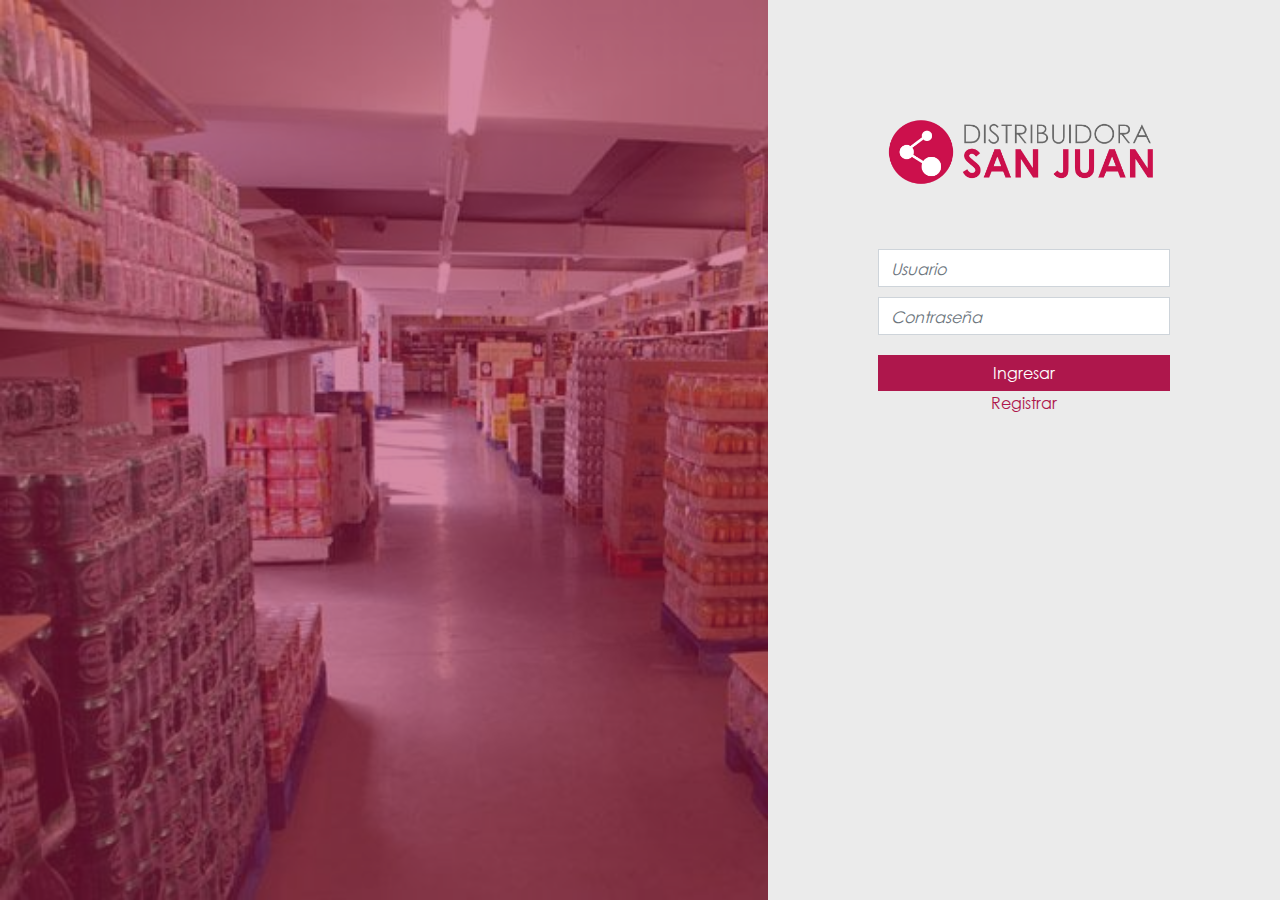
<file: index.html>
<!DOCTYPE html>
<html>
<head>
	<title>Distribuidora San Juan</title>
	<link rel="stylesheet" type="text/css" href="css/bootstrap.min.css">
	<link rel="stylesheet" type="text/css" href="css/animate.css">
	<link rel="stylesheet" type="text/css" href="css/main.css">
    <meta name="viewport" content="width=device-width, initial-scale=1.0">
    <meta charset="utf-8">

</head>

<body>
	<div id="left" class=" col-12">
			<div style="position: absolute;width: 100%;height: 100%;z-index: 1000;background-color: #ae174c;top: 0;
			left: 0; opacity: .5;"></div>
	</div>

	<div id="right" class="container col-md-12 col-12">



	

		<!-------------------------------------------FORMULARIO DE LOGIN-->
		<form id="login" name="login" class="col-md-8 container">
			<img src="img/logo-primary.png" class="img-fluid marbot">
			<input id="login-user" type="text" placeholder="Usuario" class="col-md-12 form-control martopmin">
			<input id="login-pass" type="password" placeholder="Contraseña" class="col-md-12 form-control martopmin">
			<button id="login-btn" class="col-md-12 btn btn-custom martopmax">Ingresar</button>
			<a href="#" id="to-reg" class="text-center secondary-link center-block">Registrar</a>
			
		<!-- Button visita 
		<button id="visita" class="col-md-4 center-block btn btn-custom">
		DE VISITA
		</button>-->	

		</form>
		<!-------------------------------------------FORMULARIO DE REGISTRO-->
		<form id="signup" name="reg" class="col-md-8 container" action="registro.php" method="POST">
			<img src="img/logo-primary.png" class="img-fluid marbot">
			<input type="text" class="col-md-12 form-control martopmin" name="usuario" placeholder="Nombre">
			<input type="text" class="col-md-12 form-control martopmin" name="correo" placeholder="Email">
			<input type="text" class="col-md-12 form-control martopmin" name="telefono" placeholder="Teléfono">
			<input type="password" class="col-md-12 form-control martopmin" name="password" placeholder="Contraseña">
			<input type="password" class="col-md-12 form-control martopmin" name="password2" placeholder="Repetir contraseña">
			<div class="row text-center">
				<a href="#" class="secondary-link" id="back-tolog">Volver</a>
                <button class="btn btn-custom">Registrar</button>
			</div>
		</form>
	

	</div>

<div id="load-screen">
    <div class="col-md-6 container text-center" style="margin-top: 10em;">
      <div class=" col-md-12 container">
        <img src="img/logo-primary.png" class="img-fluid col-md-12" style="width: 70%;">
      </div>
        <div class="spinner-border col-md-12 container" style="width: 3rem; height: 3rem;color:#ae174c; margin-top: 30%;" role="status">
            <span class="sr-only">Loading...</span>
        </div>
    </div>
    
</div>

	<script type="text/javascript" src="js/jquery.js"></script>
	<script src="js/bootstrap.min.js"></script>
	<!--script type="text/javascript" src="js/main.js"></script-->
	<script type="text/javascript" src="ajax.js"></script>
	<script>
		$(document).ready(function(){
			 $("#load-screen").fadeOut();
			 $("#to-reg").click(function(){
		$("#login").fadeOut(function(){
			$("#signup").fadeIn();
		});
	});
	$("#back-tolog").click(function(){
		$("#signup").fadeOut(function(){
			$("#login").fadeIn();
		});
	});
		});
		
	</script>

</body>
</html>
</file>
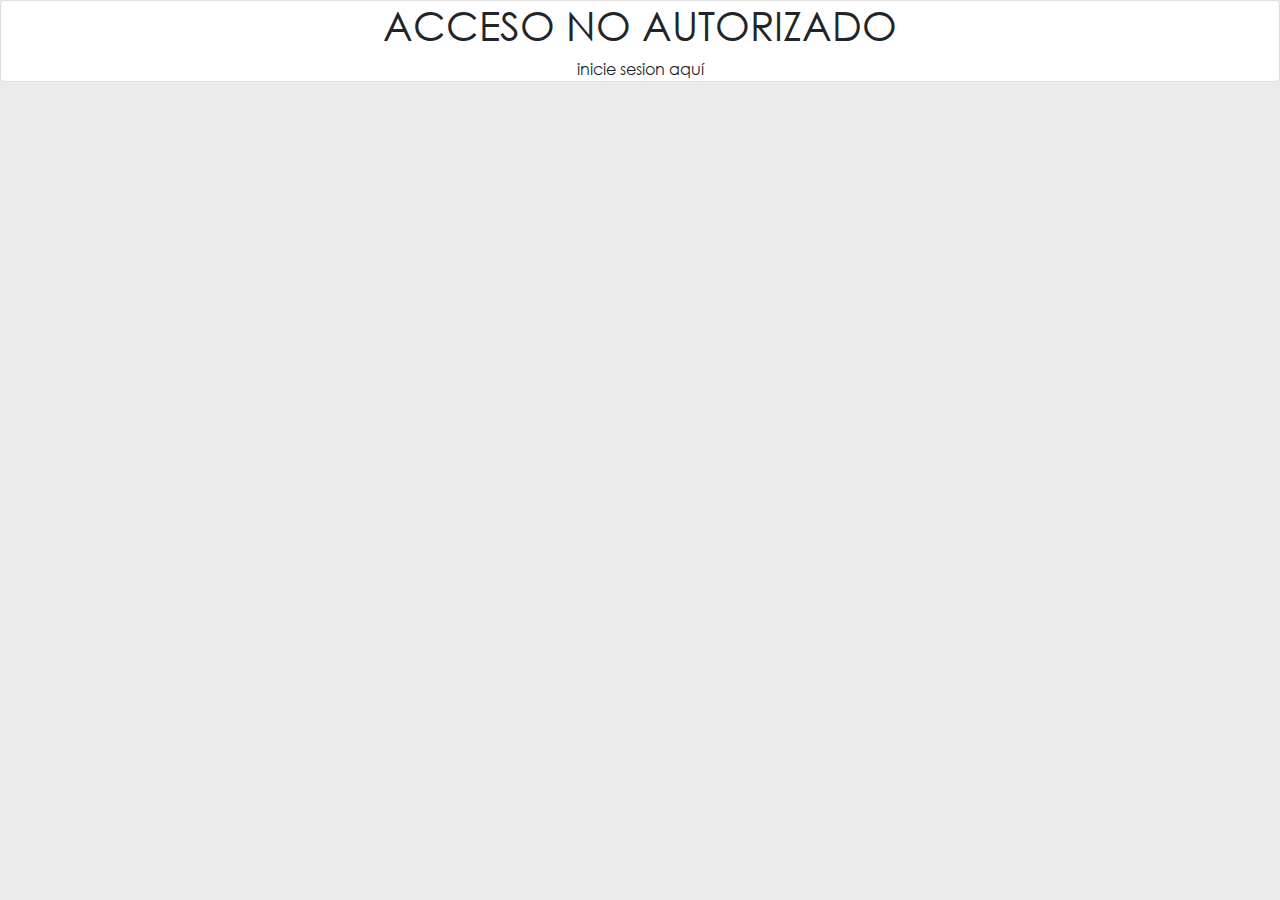
<file: unauthorized.html>
<!DOCTYPE html>
<html>
<head>
	<title>Distribuidora San Juan</title>
	<link rel="stylesheet" type="text/css" href="css/bootstrap.min.css">
	<link rel="stylesheet" type="text/css" href="css/animate.css">
	<link rel="stylesheet" type="text/css" href="css/main.css">
    <meta name="viewport" content="width=device-width, initial-scale=1.0">
    <meta charset="utf-8">

</head>

<body>
	
	<div class="card text-center">
		<h1>ACCESO NO AUTORIZADO</h1>
	<span>inicie sesion <a href="index.html">aquí</a></span>
	</div>
	


	<script type="text/javascript" src="js/jquery.js"></script>
	<script src="js/bootstrap.min.js"></script>
	<script type="text/javascript" src="js/main.js"></script>

</body>
</html>
</file>
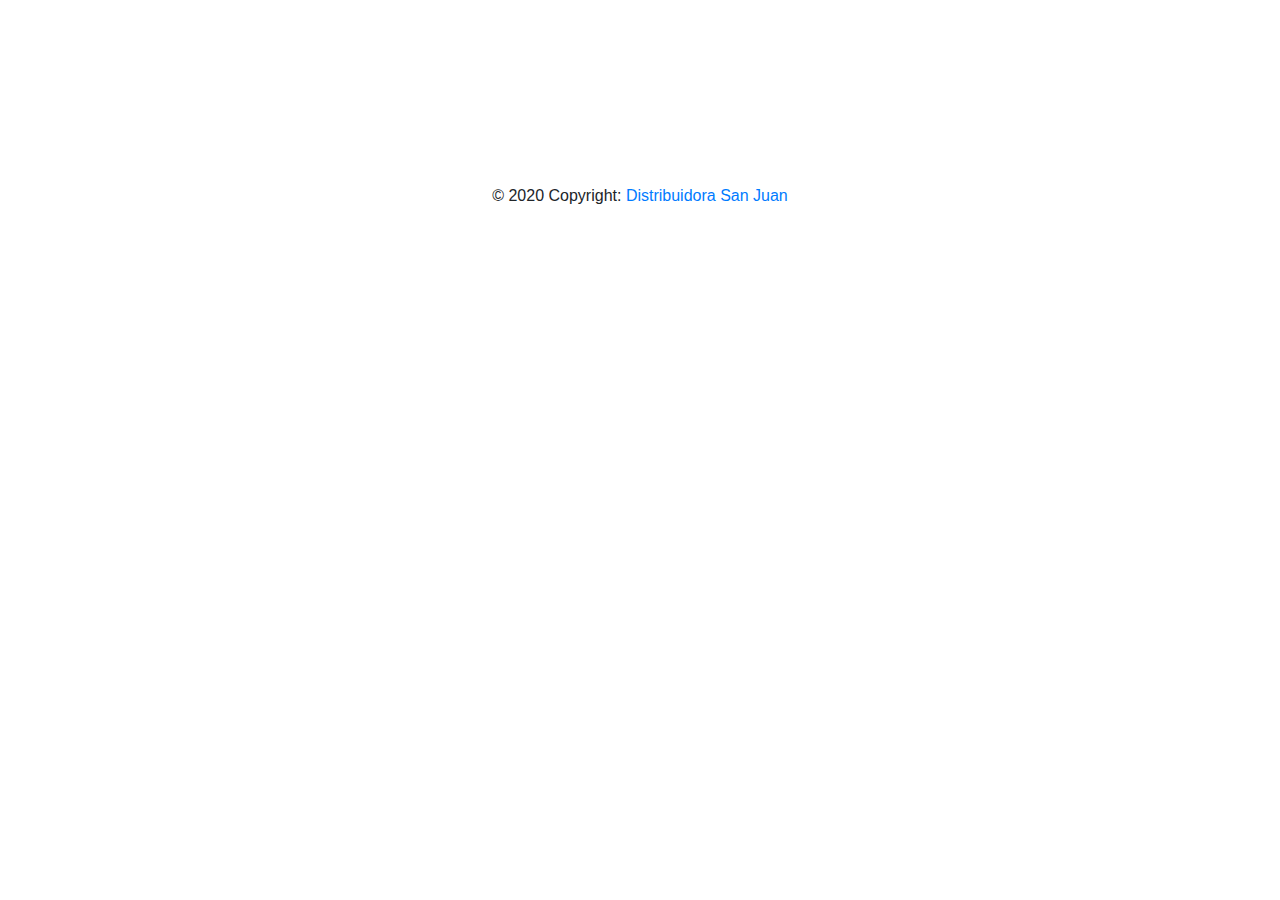
<file: view/footer.html>
<!DOCTYPE html>
<html lang="en">
<head>
    <meta charset="UTF-8">
    <meta name="viewport" content="width=device-width, initial-scale=1.0">
    <link rel="stylesheet" href="https://maxcdn.bootstrapcdn.com/bootstrap/4.0.0/css/bootstrap.min.css" integrity="sha384-Gn5384xqQ1aoWXA+058RXPxPg6fy4IWvTNh0E263XmFcJlSAwiGgFAW/dAiS6JXm" crossorigin="anonymous">
    <title>Pie</title>
</head>
<body>
    
<!-- Footer -->
<footer class="page-footer font-small cyan darken-3">

    <!-- Footer Elements -->
    <div class="container">
  
      <!-- Grid row-->
      <div class="row">
  
        <!-- Grid column -->
        <div class="col-md-12 py-5">
          <div class="mb-5 flex-center">
  
            <!-- Facebook -->
            <a class="fb-ic">
              <i class="fab fa-facebook-f fa-lg white-text mr-md-5 mr-3 fa-2x"> </i>
            </a>
            <!-- Twitter -->
            <a class="tw-ic">
              <i class="fab fa-twitter fa-lg white-text mr-md-5 mr-3 fa-2x"> </i>
            </a>
            <!-- Google +-->
            <a class="gplus-ic">
              <i class="fab fa-google-plus-g fa-lg white-text mr-md-5 mr-3 fa-2x"> </i>
            </a>
            <!--Instagram-->
            <a class="ins-ic">
              <i class="fab fa-instagram fa-lg white-text mr-md-5 mr-3 fa-2x"> </i>
            </a>
          </div>
        </div>
        <!-- Grid column -->
  
      </div>
      <!-- Grid row-->
  
    </div>
    <!-- Footer Elements -->
  
    <!-- Copyright -->
    <div class="footer-copyright text-center py-3">© 2020 Copyright:
      <a href="..index.html">Distribuidora San Juan</a>
    </div>
    <!-- Copyright -->
  
  </footer>
  <!-- Footer -->



</body>
</html>
</file>
<file: css/main.css>
*{
	margin: 0;
	padding: 0;
}
html{
	width: 100%;
	height: 100%;
}

#load-screen{
	position: fixed;
	width: 100%;
	height: 100%;
	top: 0;
	left: 0;
	background-color: white;
	z-index: 12000;
}

.importantez{
	position: fixed;
	z-index: 1200;
	bottom: 0%;
	right: 20px;

}

@font-face {
	font-family: 'Century-Gothic';
	src: url('../fonts/gothic.ttf');
}

body{
	background-color: #ebebeb;
	font-family: 'Century-Gothic';
}

.row{
	margin: 0;
	padding: 0;
	display: flex;
}

/*----------PANTALLA DE INICIO--------------*/

#left{
	width: 60%;
	background-image: url('../img/hero.jpg');
	background-size: cover;
	position: absolute;
	left: 0;
	height: 100%;
}
#left::after{
	content: '';
	width: 100%;
	height: 100%;
	background-color: #ae174c;
	opacity: .5;
}

#right{
	background-color: #ebebeb;
	width: 40%;
	position: absolute;
	right: 0;
	height: 100%;
}

.martopmin{
	margin-top: 10px;
}

.martopmax{
	margin-top: 20px;
}

#right #login , #right #signup{
	margin-top: 7em;
} 

#right #signup{
	display: none;
}

.btn-custom{
	background-color: #ae174c;
	border-radius:0px;
	color: #ffffff;
	border: none;
}

.btn-custom:hover , .btn-custom:focus{
	background-color: #ffffff;
	border-radius:0px;
	color: #ae174c;
	border: none;
}

#right form input{
	border-radius: 0px;
	color: grey;
	font-style: italic;	
}

.marbot{
	margin-bottom: 3em;
}

.center-block{
	display: block;
	margin: 0 auto;
}

.secondary-link{
	color: #ae174c;
}

#signup div{
	padding: 0;
	margin: 30px auto;
	display: block;
}
/*----------------------------------------------*/

/*----------PANTALLA PRINCIPAL-------------------*/
nav img{
	width: 20px;
	height: 8px; 
}

nav button{
	display: none;
}

.bg-custom{
	background-color: #ae174c;
}

#nav-logo{
	margin-right: 40px;
}

#nav-logo img{
	width: 150px;
}

/*----------------------------------------------------------SIDEBAR----------*/






a,
a:hover,
a:focus {
    color: inherit;
    text-decoration: none;
    transition: all 0.3s;
}

.navbar {
    padding: 15px 10px;
    background: #fff;
    border: none;
    border-radius: 0;
    /*margin-bottom: 40px;*/
    box-shadow: 1px 1px 3px rgba(0, 0, 0, 0.1);
    background-color: #ae174c;
}

.navbar-btn {
    box-shadow: none;
    outline: none !important;
    border: none;
}

.line {
    width: 100%;
    height: 1px;
    border-bottom: 1px dashed #ddd;
    margin: 40px 0;
}

/* ---------------------------------------------------
    SIDEBAR STYLE
----------------------------------------------------- */

.wrapper {
    display: flex;
    width: 100%;
    align-items: stretch;
}

#sidebar {
    min-width: 250px;
    max-width: 250px;
    background: #252525;
    color: #fff;
    transition: all 0.3s;
  
}

#sidebar span{
	font-size: 25px;
	width: 100%;
}

#sidebar.hidder {
    margin-left: -250px;
}

.list-items{
	list-style: none;
}

.list-items li{
	padding: 1em;
}

.list-items li a i{
	margin-right:10px; 
}


a[data-toggle="collapse"] {
    position: relative;
}

.dropdown-toggle::after {
    display: block;
    position: absolute;
    top: 50%;
    right: 20px;
    transform: translateY(-50%);
}






/* ---------------------------------------------------
    CONTENT STYLE
----------------------------------------------------- */

#content {
    width: 100%;
    padding: 20px;
    display: flex;
    min-height: 100vh;
    transition: all 0.3s;
}

/* ---------------------------------------------------
    MEDIAQUERIES
----------------------------------------------------- */

@media (max-width: 768px) {
    #sidebar {
        margin-left: 0px;
    }
    #sidebar.hidder {
        margin-left: -250px;
    }
    #sidebarCollapse span {
        display: none;
    }
}

#mainer{
	width: 100%;
}
/*------------------------------------------------------MODAL----------*/
.product-modal , #modal-cart , #modal-pedido{
	display: none;
	top: 0;
	left: 0;
	position: fixed;
	z-index: 500;
	width: 100%;
	height: 100%;
	background-color: rgba(0,0,0,.5);

}

.content{
	position: absolute;
	left: 0;
	right: 0;
	top: 2em;
	padding: 0;
	height: 90%;
	background-color: #ebebeb;
	border-radius: 5px;
	margin:0 auto;
}

.content h3{
	margin: .5em 0;
	font-weight: bolder;
}


.big-img, .content form{
	margin: 0 auto;
	display: block;
}


.text-muted{
	text-decoration:line-through;
}

.card-text{
	margin-bottom: 0px;
}

.card{
	box-shadow: 0px 0px 10px 1px rgba(235,235,235,.5);
}

#mainer .card{
	cursor: pointer;
}

.nopadding{
	padding:0;
}

.description-product{
	font-size: 13px;
	font-weight: lighter;
	font-style: italic;
	padding: 10px;
	margin: 0;
}


{
	position: absolute;
	top: 5px;
	right: 23%;
	width: 30px;
	height: 30px;
	margin: 0 auto;
}

.close-pedidos-modal{
	border-radius: 0px 0px 5px 5px;
	position: absolute;
	bottom: 0;
	left: 0;
}

.bottomer{
	position: absolute;
	bottom: 0;
	left: 0;
}

.close-product-modal , .close-cart-modal{
	color: white;
	border-radius: 0px 0px 0px 5px;
}

#addtocart , #addpedido{
	color:white;
	border-radius: 0px 0px 5px 0px;
}


.selectmini{
	width: 70px;
}

/*---------------------------------------------*/


/*-----------------------------owlcarrousel*/
.owl-nav{
	display: none;
}

.owl-dots .active{
	border: none;
	box-shadow: none;
}
/*-------------------------------------------*/



/*----------------------------------------------------------SCROLLBAR----------*/
::-webkit-scrollbar {
  width: 5px;
  height: 3px;
}
::-webkit-scrollbar-button {
  width: 0px;
  height: 0px;
}
::-webkit-scrollbar-thumb {
  background: #e1e1e1;
  border: 0px none #ffffff;
  border-radius: 50px;
}
::-webkit-scrollbar-thumb:hover {
  background: #ffffff;
}
::-webkit-scrollbar-thumb:active {
  background: #ae174c;
}
::-webkit-scrollbar-track {
  background: #666666;
  border: 0px none #ffffff;
  border-radius: 50px;
}
::-webkit-scrollbar-track:hover {
  background: #666666;
}
::-webkit-scrollbar-track:active {
  background: #333333;
}
::-webkit-scrollbar-corner {
  background: transparent;
}
/*---------------------------------------------------------------------------------------------*/



/*----------------items de lista carrito-------*/
.list-group-item{
	border-radius: 3px;
	box-shadow:0px 0px 4px grey;
}

.list-group-item div:nth-child(2) p{
	margin-top:1.5em;
	margin-bottom: 0;
	font-weight: bold;
	font-size: 15px; 
}

.list-group-item div:nth-child(2) input , .list-group-item div:nth-child(2) span{
	margin-top:1.5em;
	margin-bottom: 0;
}

/*---------------USERS------------------------*/

.martopcito{
	margin-top: 1em;
}
.martop{
	margin-top: 2em;
}

/*--------------------------------------------*/

.empty-cartel{
	padding: 3em 0;
	border-radius: 5px;
	background-color: #ae174c;
	margin-top: 20%;
}

.empty-cartel p{
	font-size:1.5em;
	color:white;
}
</file>
